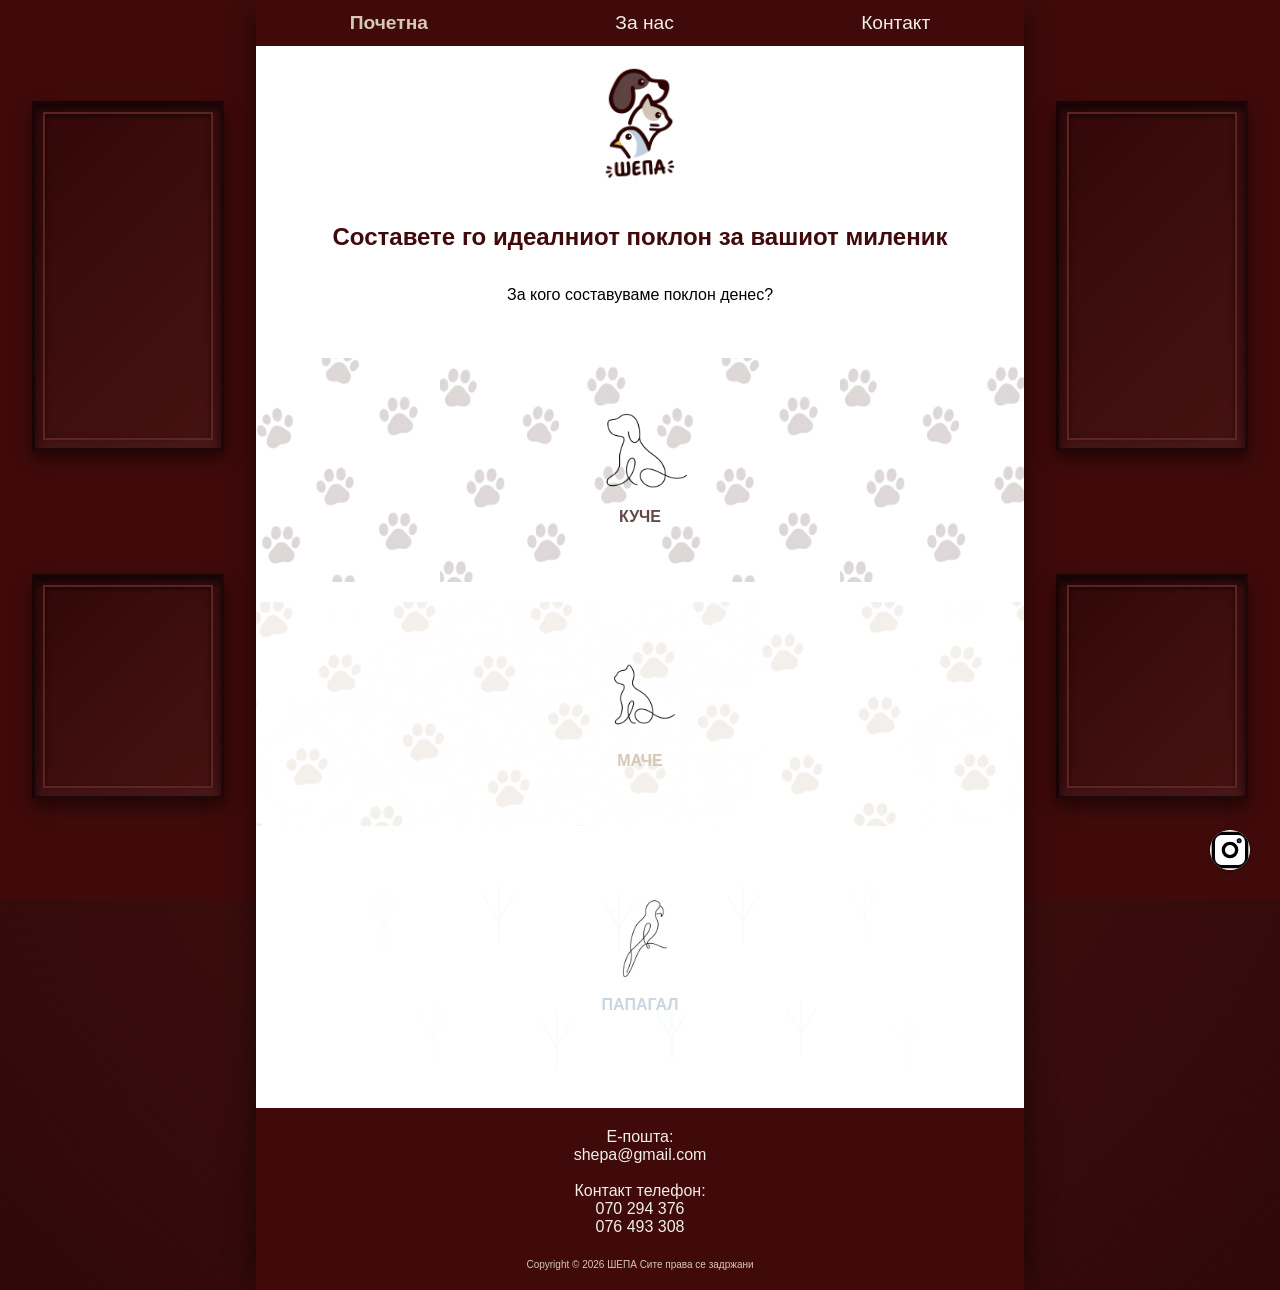
<file: index.html>
<!DOCTYPE html>
<html lang="mk">
<head>
    <meta charset="UTF-8">
    <meta name="viewport" content="width=device-width, initial-scale=1.0">
    <title>Шепа</title>
    <link rel="stylesheet" href="css/style.css">
</head>

<body>
<div class="side-wall-panel left">
    <div class="moulding-frame"></div>
    <div class="moulding-frame" style="height: 25vh;"></div>
</div>

<div class="main-wrapper">
    <nav>
        <ul>
            <li><a href="index.html" class="active">Почетна</a></li>
            <li><a href="html/about.html">За нас</a></li>
            <li><a href="#footer">Контакт</a></li>
        </ul>
    </nav>
    <br>
    <main>
        <div>
            <img src="images/logo.png" height="120px"/>
        </div>
        <h2 id="naslov">Составете го идеалниот поклон за вашиот миленик</h2>
        <p>За кого составуваме поклон денес?</p>
        <br>
        <div class="dog">
            <a href="html/dog.html">
                <img src="images/dog.png" height="100"/>
                <p>КУЧЕ</p>
            </a>
        </div>
        <div class="cat">
            <a href="html/cat.html">
                <img src="images/cat.png" height="100"/>
                <p>МАЧЕ</p>
            </a>
        </div>
        <div class="parrot">
            <a href="html/parrot.html">
                <img src="images/parrot.png" height="100"/>
                <p>ПАПАГАЛ</p>
            </a>
        </div>
        <br>
        <a href="https://www.instagram.com/zafir_bogdanovikj/" target="_blank" class="instagram-floating-button">
            <svg width="40" height="40" viewBox="0 0 24 24" fill="none" stroke="black" stroke-width="2" stroke-linecap="round" stroke-linejoin="round" xmlns="http://www.w3.org/2000/svg">
                <circle cx="12" cy="12" r="4"></circle>
                <circle cx="17.5" cy="6.5" r="0.5" fill="currentColor"></circle>
                <rect x="2" y="2" width="20" height="20" rx="5" ry="5"></rect>
            </svg>
        </a>
    </main>
    <footer id="footer">
        <div>Е-пошта:</div>
        <div>shepa@gmail.com</div>
        <br>
        <div>Контакт телефон:</div>
        <div>070 294 376</div>
        <div>076 493 308</div>
        <br>
        <div id="copyright">Copyright © 2026 ШЕПА Сите права се задржани</div>
    </footer>
</div>

<div class="side-wall-panel right">
    <div class="moulding-frame"></div>
    <div class="moulding-frame" style="height: 25vh;"></div>
</div>
</body>
</file>
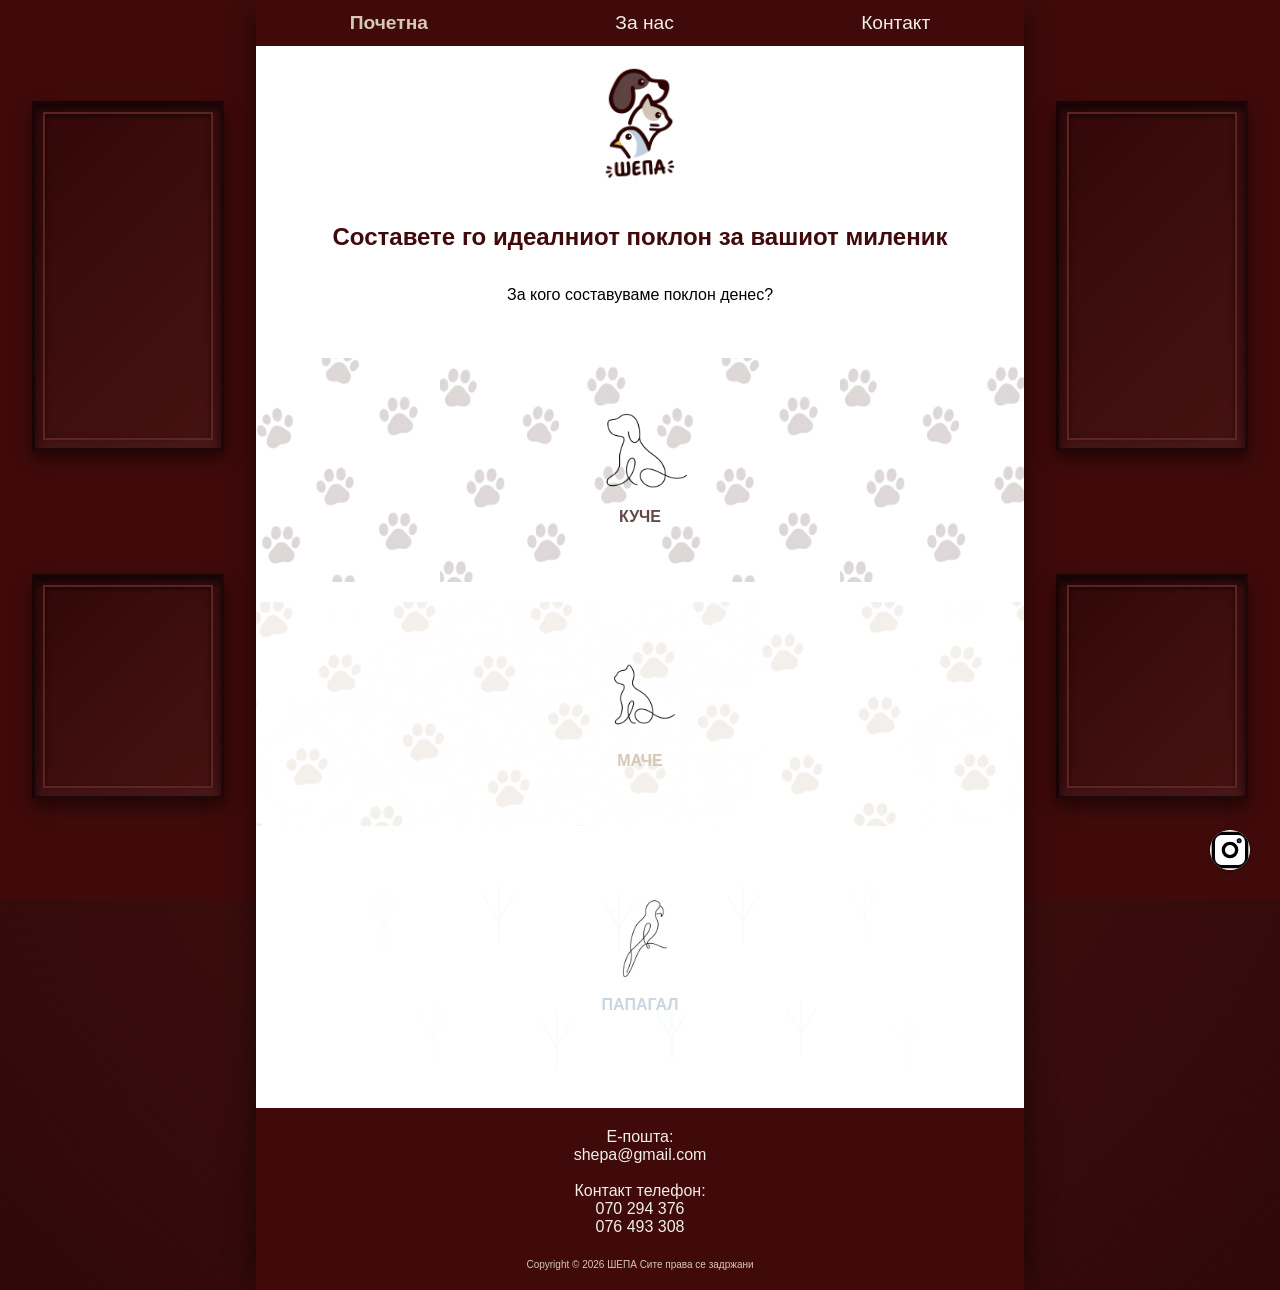
<file: html/index.html>
<!DOCTYPE html>
<html lang="mk">
<head>
    <meta charset="UTF-8">
    <meta name="viewport" content="width=device-width, initial-scale=1.0">
    <title>Шепа</title>
    <link rel="stylesheet" href="../css/style.css">
</head>

<body>
<div class="side-wall-panel left">
    <div class="moulding-frame"></div>
    <div class="moulding-frame" style="height: 25vh;"></div>
</div>

<div class="main-wrapper">
    <nav>
        <ul>
            <li><a href="index.html" class="active">Почетна</a></li>
            <li><a href="about.html">За нас</a></li>
            <li><a href="#footer">Контакт</a></li>
        </ul>
    </nav>
    <br>
    <main>
        <div>
            <img src="../images/logo.png" height="120px"/>
        </div>
        <h2 id="naslov">Составете го идеалниот поклон за вашиот миленик</h2>
        <p>За кого составуваме поклон денес?</p>
        <br>
        <div class="dog">
            <a href="dog.html">
                <img src="../images/dog.png" height="100"/>
                <p>КУЧЕ</p>
            </a>
        </div>
        <div class="cat">
            <a href="cat.html">
                <img src="../images/cat.png" height="100"/>
                <p>МАЧЕ</p>
            </a>
        </div>
        <div class="parrot">
            <a href="parrot.html">
                <img src="../images/parrot.png" height="100"/>
                <p>ПАПАГАЛ</p>
            </a>
        </div>
        <br>
        <a href="https://www.instagram.com/zafir_bogdanovikj/" target="_blank" class="instagram-floating-button">
            <svg width="40" height="40" viewBox="0 0 24 24" fill="none" stroke="black" stroke-width="2" stroke-linecap="round" stroke-linejoin="round" xmlns="http://www.w3.org/2000/svg">
                <circle cx="12" cy="12" r="4"></circle>
                <circle cx="17.5" cy="6.5" r="0.5" fill="currentColor"></circle>
                <rect x="2" y="2" width="20" height="20" rx="5" ry="5"></rect>
            </svg>
        </a>
    </main>
    <footer id="footer">
        <div>Е-пошта:</div>
        <div>shepa@gmail.com</div>
        <br>
        <div>Контакт телефон:</div>
        <div>070 294 376</div>
        <div>076 493 308</div>
        <br>
        <div id="copyright">Copyright © 2026 ШЕПА Сите права се задржани</div>
    </footer>
</div>

<div class="side-wall-panel right">
    <div class="moulding-frame"></div>
    <div class="moulding-frame" style="height: 25vh;"></div>
</div>
</body>
</file>
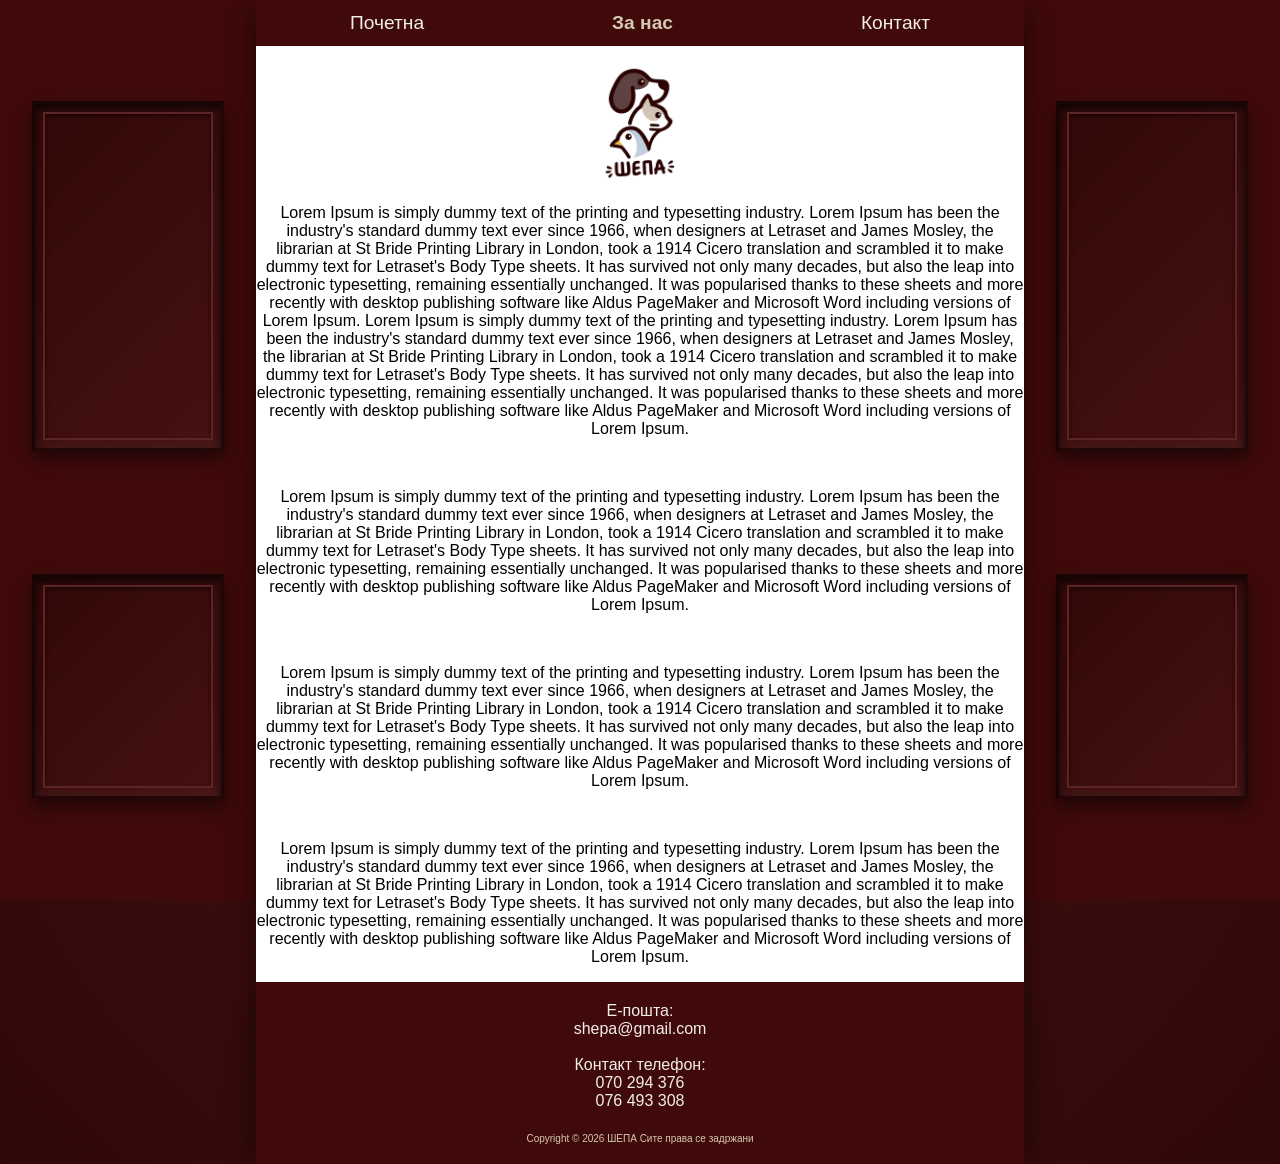
<file: html/about.html>
<!DOCTYPE html>
<html lang="mk">
<head>
    <meta charset="UTF-8">
    <meta name="viewport" content="width=device-width, initial-scale=1.0">
    <title>Шепа</title>
    <link rel="stylesheet" href="../css/style.css">
</head>
<body>
<div class="side-wall-panel left">
    <div class="moulding-frame"></div>
    <div class="moulding-frame" style="height: 25vh;"></div>
</div>

<div class="main-wrapper">
    <nav>
        <ul>
            <li><a href="../index.html">Почетна</a></li>
            <li><a href="about.html" class="active">За нас</a></li>
            <li><a href="#footer">Контакт</a></li>
        </ul>
    </nav>
    <br>
    <main>
        <div>
            <img src="../images/logo.png" height="120px"/>
        </div>
        <p>Lorem Ipsum is simply dummy text of the printing and typesetting industry. Lorem Ipsum has been the industry's standard dummy text ever since 1966, when designers at Letraset and James Mosley, the librarian at St Bride Printing Library in London, took a 1914 Cicero translation and scrambled it to make dummy text for Letraset's Body Type sheets. It has survived not only many decades, but also the leap into electronic typesetting, remaining essentially unchanged. It was popularised thanks to these sheets and more recently with desktop publishing software like Aldus PageMaker and Microsoft Word including versions of Lorem Ipsum.
            Lorem Ipsum is simply dummy text of the printing and typesetting industry. Lorem Ipsum has been the industry's standard dummy text ever since 1966, when designers at Letraset and James Mosley, the librarian at St Bride Printing Library in London, took a 1914 Cicero translation and scrambled it to make dummy text for Letraset's Body Type sheets. It has survived not only many decades, but also the leap into electronic typesetting, remaining essentially unchanged. It was popularised thanks to these sheets and more recently with desktop publishing software like Aldus PageMaker and Microsoft Word including versions of Lorem Ipsum.
        </p>
        <br>
        <p>Lorem Ipsum is simply dummy text of the printing and typesetting industry. Lorem Ipsum has been the industry's standard dummy text ever since 1966, when designers at Letraset and James Mosley, the librarian at St Bride Printing Library in London, took a 1914 Cicero translation and scrambled it to make dummy text for Letraset's Body Type sheets. It has survived not only many decades, but also the leap into electronic typesetting, remaining essentially unchanged. It was popularised thanks to these sheets and more recently with desktop publishing software like Aldus PageMaker and Microsoft Word including versions of Lorem Ipsum.</p>
        <br>
        <p>Lorem Ipsum is simply dummy text of the printing and typesetting industry. Lorem Ipsum has been the industry's standard dummy text ever since 1966, when designers at Letraset and James Mosley, the librarian at St Bride Printing Library in London, took a 1914 Cicero translation and scrambled it to make dummy text for Letraset's Body Type sheets. It has survived not only many decades, but also the leap into electronic typesetting, remaining essentially unchanged. It was popularised thanks to these sheets and more recently with desktop publishing software like Aldus PageMaker and Microsoft Word including versions of Lorem Ipsum.</p>
        <br>
        <p>Lorem Ipsum is simply dummy text of the printing and typesetting industry. Lorem Ipsum has been the industry's standard dummy text ever since 1966, when designers at Letraset and James Mosley, the librarian at St Bride Printing Library in London, took a 1914 Cicero translation and scrambled it to make dummy text for Letraset's Body Type sheets. It has survived not only many decades, but also the leap into electronic typesetting, remaining essentially unchanged. It was popularised thanks to these sheets and more recently with desktop publishing software like Aldus PageMaker and Microsoft Word including versions of Lorem Ipsum.</p>
    </main>
    <footer id="footer">
        <div>Е-пошта:</div>
        <div>shepa@gmail.com</div>
        <br>
        <div>Контакт телефон:</div>
        <div>070 294 376</div>
        <div>076 493 308</div>
        <br>
        <div id="copyright">Copyright © 2026 ШЕПА Сите права се задржани</div>
    </footer>
</div>

<div class="side-wall-panel right">
    <div class="moulding-frame"></div>
    <div class="moulding-frame" style="height: 25vh;"></div>
</div>
</body>
</html>
</file>
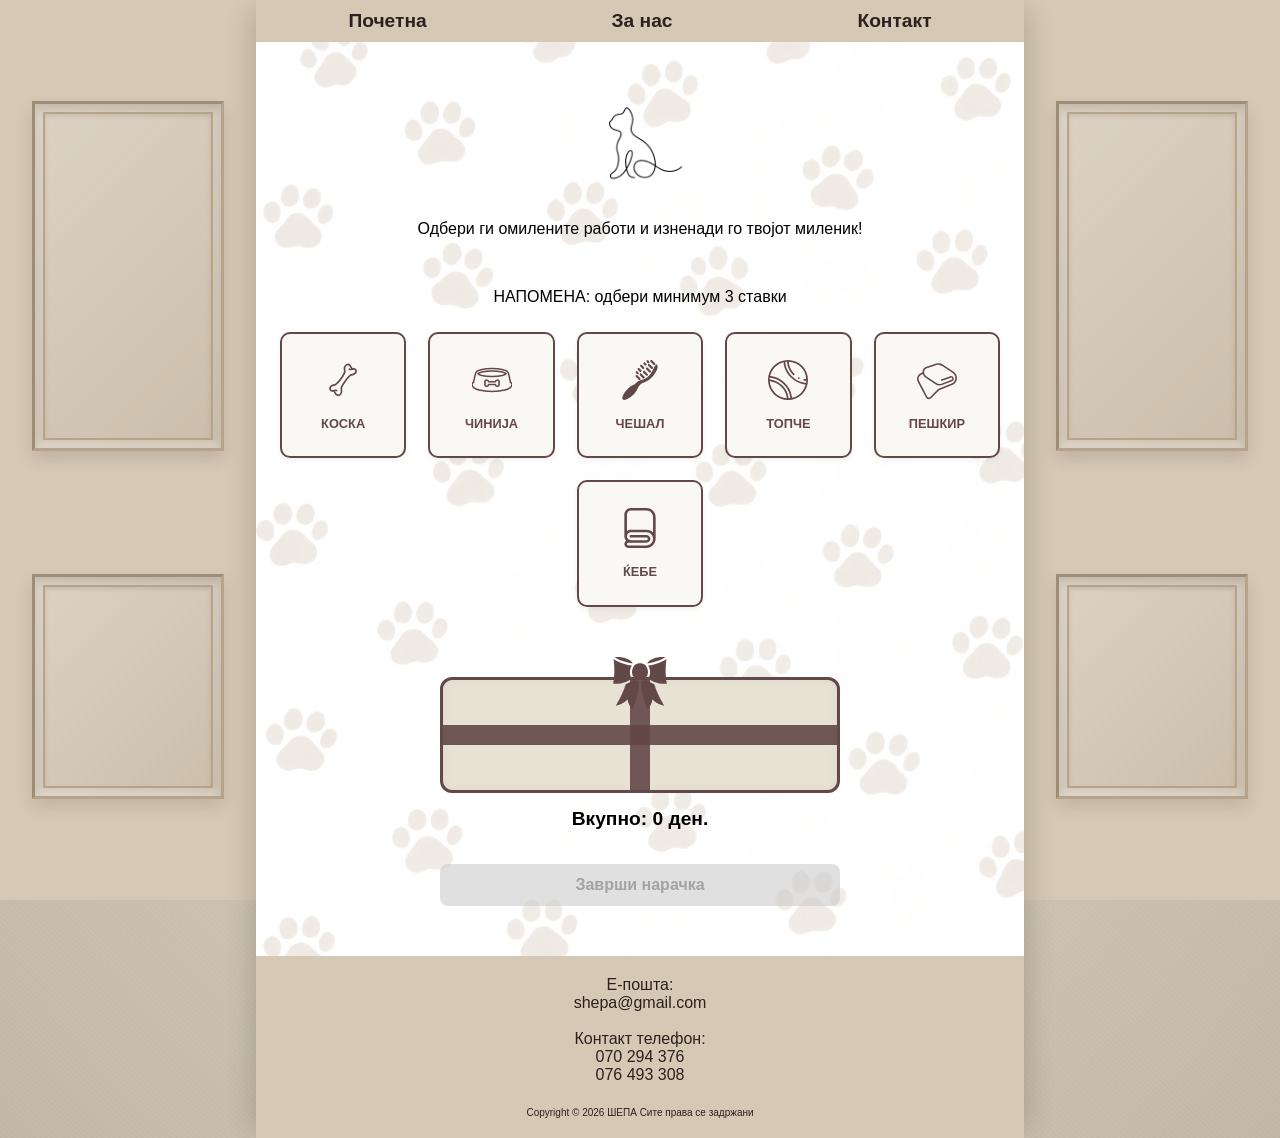
<file: html/cat.html>
<!DOCTYPE html>
<html lang="mk">
<head>
    <meta charset="UTF-8">
    <meta name="viewport" content="width=device-width, initial-scale=1.0">
    <title>Пакет за маче</title>
    <link rel="stylesheet" href="../css/cat.css">
    <script src="../javascript/shop-core.js"></script>
    <script src="../javascript/cat.js"></script>
</head>
<body>
<div class="side-wall-panel left">
    <div class="moulding-frame"></div>
    <div class="moulding-frame" style="height: 25vh;"></div>
</div>

<div class="main-wrapper">
    <nav>
        <ul>
            <li><a href="../index.html">Почетна</a></li>
            <li><a href="about.html">За нас</a></li>
            <li><a href="#footer">Контакт</a></li>
        </ul>
    </nav>
    <br>
    <main>
        <div>
            <img src="../images/cat.png" height="120px"/>
        </div>
        <div>
            <p>Одбери ги омилените работи и изненади го твојот миленик!</p>
            <br>
            <p>НАПОМЕНА: одбери минимум 3 ставки</p>
        </div>

        <div id="items-container" class="button-group"></div>

        <div id="size-section" style="display: none; margin-top: 20px;">
            <p>Избери големина:</p>
            <div id="sizes-container" class="button-group"></div>
        </div>

        <div class="package-wrapper">
            <div class="package-box">
                <div class="package-header">📦 ПАКЕТ</div>
                <div id="package-content" class="package-content">
                    <p class="empty-msg">Пакетот е празен. Додај ги омилените работи!</p>
                </div>
            </div>
            <p id="total-price" style="font-weight: bold; font-size: 1.2rem; margin-top: 15px;">Вкупно: 300 ден.</p>

            <button id="checkout-btn" class="checkout-btn" disabled>Заврши нарачка</button>
        </div>
    </main>
    <footer id="footer">
        <div>Е-пошта:</div>
        <div>shepa@gmail.com</div>
        <br>
        <div>Контакт телефон:</div>
        <div>070 294 376</div>
        <div>076 493 308</div>
        <br>
        <div id="copyright">Copyright © 2026 ШЕПА Сите права се задржани</div>
    </footer>
</div>

<!-- Десната страна - фиксен ѕид со рамки -->
<div class="side-wall-panel right">
    <div class="moulding-frame"></div>
    <div class="moulding-frame" style="height: 25vh;"></div>
</div>
</body>
</html>
</file>
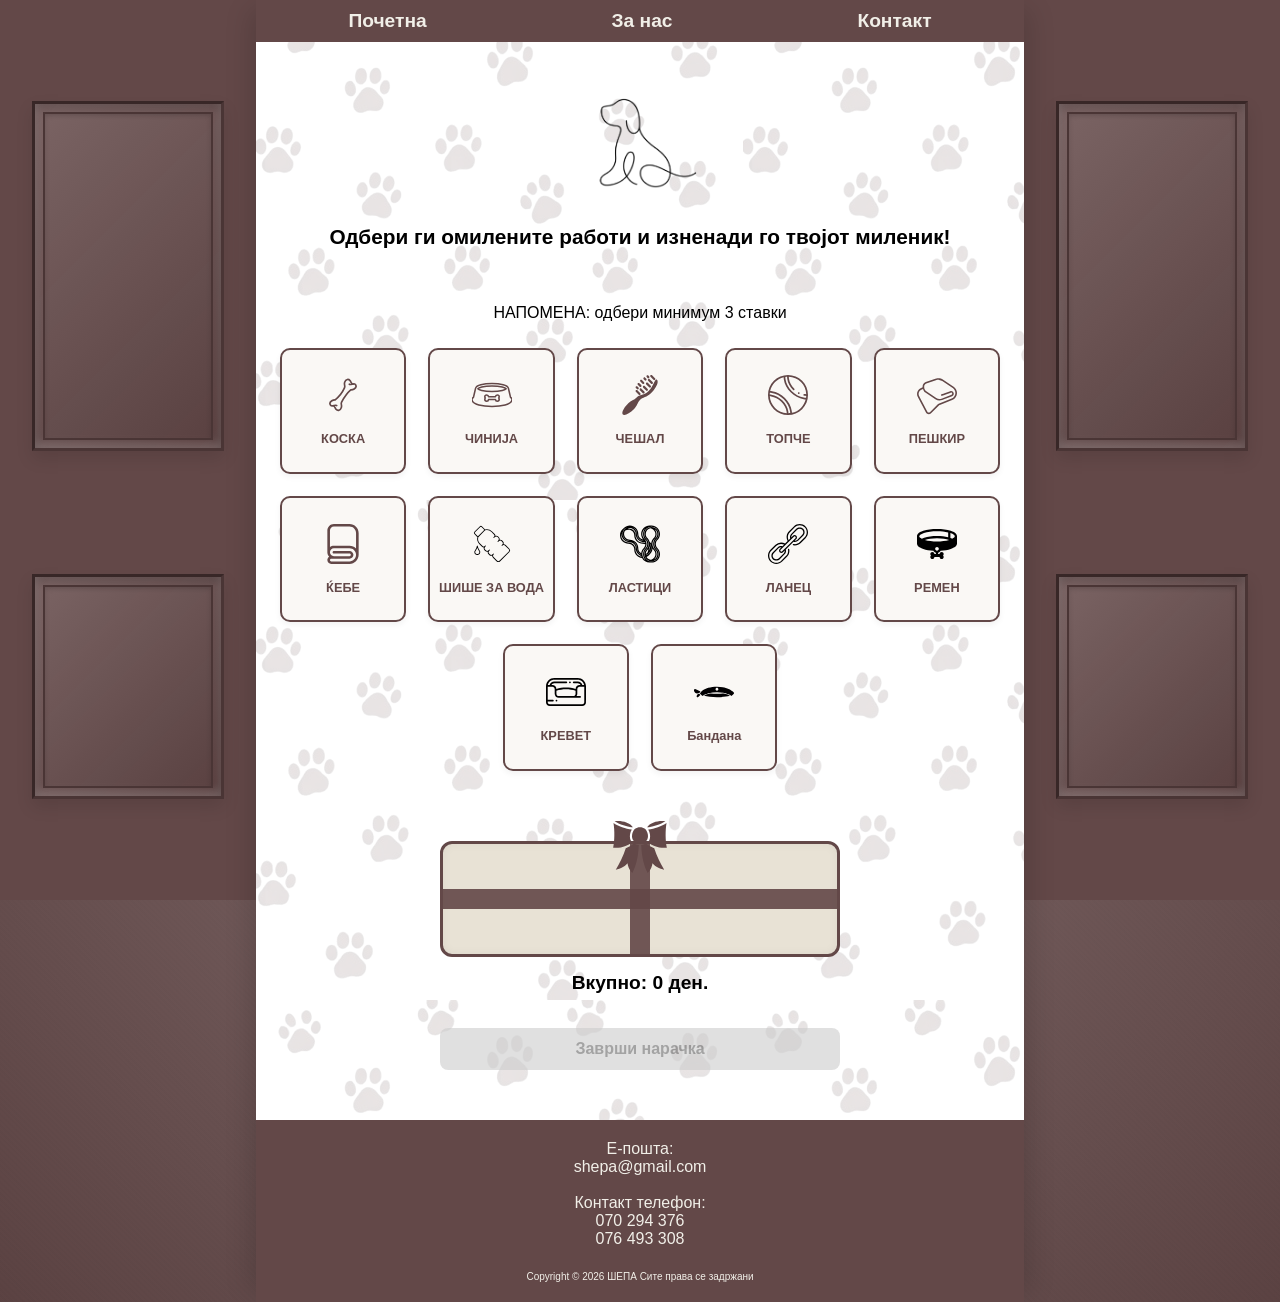
<file: html/dog.html>
<!DOCTYPE html>
<html lang="mk">
<head>
    <meta charset="UTF-8">
    <meta name="viewport" content="width=device-width, initial-scale=1.0">
    <title>Пакет за куче</title>
    <link rel="stylesheet" href="../css/dog.css">
    <script src="../javascript/shop-core.js"></script>
    <script src="../javascript/dog.js"></script>
</head>
<body>
<div class="side-wall-panel left">
    <div class="moulding-frame"></div>
    <div class="moulding-frame" style="height: 25vh;"></div>
</div>

<div class="main-wrapper">
    <nav>
        <ul>
            <li><a href="../index.html">Почетна</a></li>
            <li><a href="about.html">За нас</a></li>
            <li><a href="#footer">Контакт</a></li>
        </ul>
    </nav>
    <br>
    <main>
        <div>
            <img src="../images/dog.png" height="120px"/>
        </div>
        <div>
            <p id="title">Одбери ги омилените работи и изненади го твојот миленик!</p>
            <br>
            <p>НАПОМЕНА: одбери минимум 3 ставки</p>
        </div>

        <div id="items-container" class="button-group"></div>

        <div id="size-section" style="display: none; margin-top: 20px;">
            <p>Избери големина:</p>
            <div id="sizes-container" class="button-group"></div>
        </div>

        <div class="package-wrapper">
            <div class="package-box">
                <div class="package-header">📦 ПАКЕТ</div>
                <div id="package-content" class="package-content">
                    <p class="empty-msg">Пакетот е празен. Додај ги омилените работи!</p>
                </div>
            </div>
            <p id="total-price" style="font-weight: bold; font-size: 1.2rem; margin-top: 15px;">Вкупно: 300 ден.</p>

            <button id="checkout-btn" class="checkout-btn" disabled>Заврши нарачка</button>
        </div>
    </main>
    <footer id="footer">
        <div>Е-пошта:</div>
        <div>shepa@gmail.com</div>
        <br>
        <div>Контакт телефон:</div>
        <div>070 294 376</div>
        <div>076 493 308</div>
        <br>
        <div id="copyright">Copyright © 2026 ШЕПА Сите права се задржани</div>
    </footer>
</div>

<div class="side-wall-panel right">
    <div class="moulding-frame"></div>
    <div class="moulding-frame" style="height: 25vh;"></div>
</div>
</body>
</html>
</file>
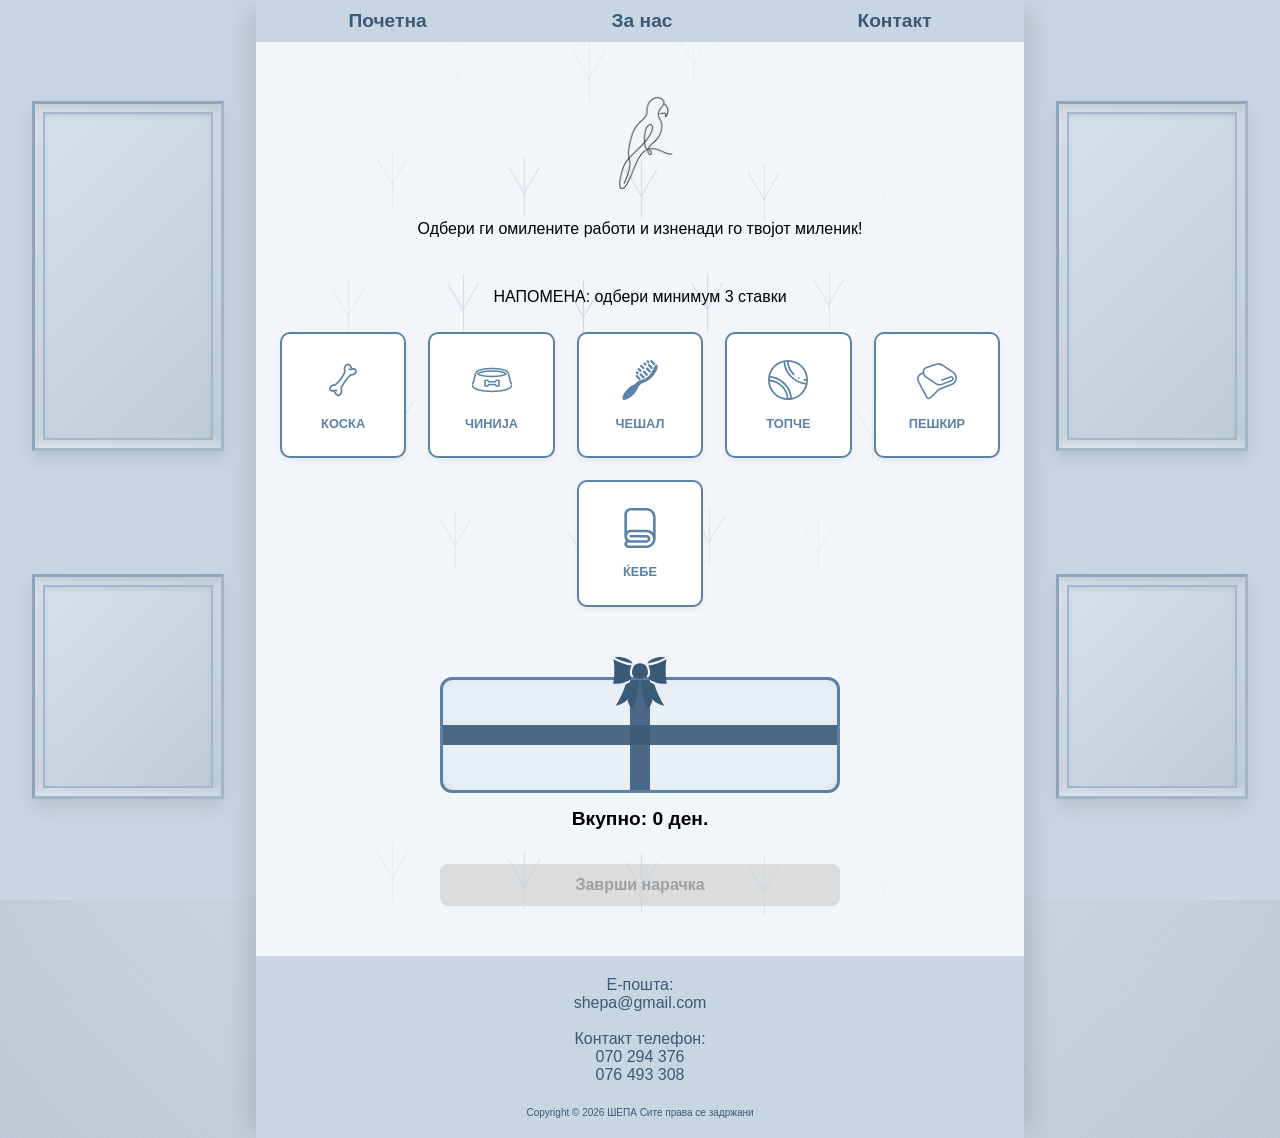
<file: html/parrot.html>
<!DOCTYPE html>
<html lang="mk">
<head>
    <meta charset="UTF-8">
    <meta name="viewport" content="width=device-width, initial-scale=1.0">
    <title>Пакет за папагал</title>
    <link rel="stylesheet" href="../css/parrot.css">
    <script src="../javascript/shop-core.js"></script>
    <script src="../javascript/parrot.js"></script>
</head>
<body>
<div class="side-wall-panel left">
    <div class="moulding-frame"></div>
    <div class="moulding-frame" style="height: 25vh;"></div>
</div>

<div class="main-wrapper">
    <nav>
        <ul>
            <li><a href="../index.html">Почетна</a></li>
            <li><a href="about.html">За нас</a></li>
            <li><a href="#footer">Контакт</a></li>
        </ul>
    </nav>
    <br>
    <main>
        <div>
            <img src="../images/parrot.png" height="120px"/>
        </div>
        <div>
            <p>Одбери ги омилените работи и изненади го твојот миленик!</p>
            <br>
            <p>НАПОМЕНА: одбери минимум 3 ставки</p>
        </div>

        <div id="items-container" class="button-group"></div>

        <div id="size-section" style="display: none; margin-top: 20px;">
            <p>Избери големина:</p>
            <div id="sizes-container" class="button-group"></div>
        </div>

        <div class="package-wrapper">
            <div class="package-box">
                <div class="package-header">📦 ПАКЕТ</div>
                <div id="package-content" class="package-content">
                    <p class="empty-msg">Пакетот е празен. Додај ги омилените работи!</p>
                </div>
            </div>
            <p id="total-price" style="font-weight: bold; font-size: 1.2rem; margin-top: 15px;">Вкупно: 300 ден.</p>

            <button id="checkout-btn" class="checkout-btn" disabled>Заврши нарачка</button>
        </div>
    </main>
    <footer id="footer">
        <div>Е-пошта:</div>
        <div>shepa@gmail.com</div>
        <br>
        <div>Контакт телефон:</div>
        <div>070 294 376</div>
        <div>076 493 308</div>
        <br>
        <div id="copyright">Copyright © 2026 ШЕПА Сите права се задржани</div>
    </footer>
</div>

<div class="side-wall-panel right">
    <div class="moulding-frame"></div>
    <div class="moulding-frame" style="height: 25vh;"></div>
</div>
</body>
</html>
</file>
<file: css/style.css>
html {
    scroll-behavior: smooth;
}

:root {
    --maroon: #400A0A;
}

body {
    margin: 0;
    font-family: Arial, sans-serif;
    background-color: var(--maroon);
    background-image: radial-gradient(circle at center, rgba(255, 255, 255, 0.04) 0%, rgba(0, 0, 0, 0.25) 100%),
    repeating-linear-gradient(45deg, rgba(0, 0, 0, 0.02) 0, rgba(0, 0, 0, 0.02) 2px, transparent 2px, transparent 4px);
    overflow-x: hidden;
}

nav {
    background-color: var(--maroon);
}

nav ul {
    list-style: none;
    display: flex;
    margin: 0;
    padding: 0;
    justify-content: space-around;
}

nav ul li {
    padding: 12px;
}

nav ul li a {
    color: #F1EFE8;
    text-decoration: none;
    font-size: 1.2rem;
}

nav ul li a.active {
    color: #D5C8B4;
    font-weight: bold;
}

.main-wrapper {
    min-height: 100vh;
    background-color: #fff;
    position: relative;
    z-index: 2;
    display: flex;
    flex-direction: column;
    text-align: center;
    box-sizing: border-box;
}

main {
    flex: 1;
}

h2 {
    padding: 15px;
    color: var(--maroon);
}

.dog, .cat, .parrot {
    padding: 40px 20px;
    position: relative;
    min-height: 130px;
    display: flex;
    flex-direction: column;
    align-items: center;
    justify-content: center;
    margin: 20px 0;
    z-index: 1;
}

.dog p, .cat p, .parrot p {
    font-weight: bold;
    font-size: 16px;
    margin-top: 10px;
}

.dog p { color: #634848; }
.cat p { color: #D5C8B4; }
.parrot p { color: #C8D6E3; }

.dog a, .cat a, .parrot a {
    position: relative;
    z-index: 2;
    text-decoration: none;
    display: flex;
    flex-direction: column;
    align-items: center;
}

.dog::before,
.cat::before,
.parrot::before {
    content: "";
    position: absolute;
    inset: 0;
    background-repeat: repeat;
    background-position: center;
    opacity: 0.22;
    z-index: 0;
    pointer-events: none;
}

.dog::before {
    background-image: url('../images/dogPaw.png');
    background-size: 400px;
}
.cat::before {
    background-image: url('../images/catPaw.png');
    background-size: 850px;
}
.parrot::before {
    background-image: url('../images/parrot_paw.png');
}

.instagram-floating-button {
    position: fixed;
    bottom: 30px;
    right: 30px;
    z-index: 9999;
}

.instagram-floating-button svg {
    display: block;
    background: #fff;
    border-radius: 50%;
    box-shadow: 0 2px 5px rgba(0, 0, 0, 0.2);
}

footer {
    background-color: var(--maroon);
    color: #F1EFE8;
    padding: 20px;
}

#copyright {
    font-size: 10px;
    color: #D5C8B4;
    margin-top: 5px;
}

.side-wall-panel {
    display: none;
}

@media (min-width: 800px) {
    .side-wall-panel {
        display: flex;
        position: fixed;
        top: 0;
        width: 20%;
        height: 100vh;
        background-color: var(--maroon);
        flex-direction: column;
        justify-content: space-around;
        align-items: center;
        padding: 40px 15px;
        box-sizing: border-box;
        z-index: 1;
    }

    .side-wall-panel.left {
        left: 0;
    }

    .side-wall-panel.right {
        right: 0;
    }

    .main-wrapper {
        width: 60%;
        margin-left: 20%;
        box-shadow: 15px 0 25px -10px rgba(0, 0, 0, 0.4), -15px 0 25px -10px rgba(0, 0, 0, 0.4);
    }

    .moulding-frame {
        width: 85%;
        height: 350px;
        background: linear-gradient(135deg, rgba(0, 0, 0, 0.2) 0%, rgba(255, 255, 255, 0.03) 100%), var(--maroon);
        border: 3px solid #230608;
        border-top-color: #1a0405;
        border-left-color: #1a0405;
        box-shadow: inset 0 4px 10px rgba(0, 0, 0, 0.8),
        inset 0 -4px 10px rgba(255, 255, 255, 0.05),
        0 8px 16px rgba(0, 0, 0, 0.5);
        position: relative;
        box-sizing: border-box;
    }

    .moulding-frame::after {
        content: '';
        position: absolute;
        inset: 8px;
        border: 2px solid #5d2427;
        box-shadow: inset 0 2px 5px rgba(0, 0, 0, 0.5);
        pointer-events: none;
    }
}
</file>
<file: css/cat.css>
html {
    scroll-behavior: smooth;
}

:root {
    --sand: #D5C8B4;
    --brown: #634848;
    --brown-dark: #4A3535;
    --cream: #F1EFE8;
    --text: #2B2020;
}

body {
    margin: 0;
    font-family: Arial, sans-serif;
    background-color: var(--sand);
    background-image: radial-gradient(circle at center, rgba(255, 255, 255, 0.2) 0%, rgba(0, 0, 0, 0.08) 100%),
    repeating-linear-gradient(45deg, rgba(0, 0, 0, 0.015) 0, rgba(0, 0, 0, 0.015) 2px, transparent 2px, transparent 4px);
    display: flex;
    flex-direction: column;
    min-height: 100vh;
    overflow-x: hidden;
}

nav {
    background-color: var(--sand);
    width: 100%;
    position: relative;
    z-index: 2;
}

nav ul {
    list-style: none;
    display: flex;
    margin: 0;
    padding: 0;
    justify-content: space-around;
}

nav ul li {
    padding: 10px;
}

nav ul li a {
    color: var(--text);
    font-weight: 600;
    text-decoration: none;
    font-size: 1.2rem;
}

.main-wrapper {
    width: 100%;
    min-height: 100vh;
    background-color: #fff;
    position: relative;
    z-index: 2;
    display: flex;
    flex-direction: column;
    text-align: center;
    box-sizing: border-box;
}

.main-wrapper::before {
    content: "";
    position: absolute;
    inset: 0;
    background-image: url('../images/catPaw.png');
    background-repeat: repeat;
    opacity: 0.3;
    z-index: -1;
}

main {
    flex: 1;
    padding: 20px 0;
}

/* Копчиња */
.button-group {
    padding: 5px;
    display: flex;
    justify-content: center;
    gap: 12px;
    flex-wrap: wrap;
    margin: 15px 0;
}

.item-btn {
    display: inline-flex;
    align-items: center;
    justify-content: center;
    gap: 8px;
    padding: 10px 15px;
    border: 2px solid var(--brown);
    background-color: #fff;
    color: var(--brown);
    border-radius: 8px;
    cursor: pointer;
    font-weight: bold;
    transition: all 0.2s ease;
}

.item-btn svg {
    display: block;
}

.item-btn:hover {
    transform: translateY(-3px);
}

.item-btn.active {
    background-color: var(--brown);
    color: var(--cream);
}

.size-btn {
    padding: 8px 16px;
    border: 1px solid var(--brown);
    background-color: #fff;
    color: var(--brown);
    border-radius: 6px;
    cursor: pointer;
    font-weight: 500;
    transition: all 0.2s ease;
}

.size-btn.active,
.size-btn:hover {
    background-color: var(--brown);
    color: var(--cream);
}

.checkout-btn,
.glass-submit-btn {
    background-color: var(--brown);
    color: var(--cream);
    border: none;
    font-weight: bold;
    cursor: pointer;
    transition: background-color 0.3s ease, opacity 0.3s ease;
}

.checkout-btn {
    margin-top: 15px;
    padding: 12px 24px;
    font-size: 1rem;
    border-radius: 8px;
    width: 100%;
}

.checkout-btn:hover:not(:disabled) {
    background-color: var(--brown-dark);
}

.checkout-btn:disabled {
    background-color: #ccc;
    color: #666;
    cursor: not-allowed;
    opacity: 0.6;
}

/* Персонализација */
.custom-name-glass-card {
    background: rgba(255, 255, 255, 0.55);
    backdrop-filter: blur(16px) saturate(180%);
    -webkit-backdrop-filter: blur(16px) saturate(180%);
    border: 1px solid rgba(99, 72, 72, 0.2);
    border-radius: 16px;
    padding: 16px;
    margin: 15px auto;
    box-shadow: 0 8px 24px rgba(0, 0, 0, 0.05);
    max-width: 90%;
    width: 450px;
    box-sizing: border-box;
    text-align: left;
}

.custom-name-header h4 {
    margin: 0 0 4px;
    font-size: 1.05rem;
    font-weight: 600;
    color: var(--text);
    text-align: center;
}

.custom-name-header p {
    margin: 0 0 14px;
    font-size: 0.85rem;
    color: var(--brown);
    text-align: center;
}

.custom-options-grid {
    display: grid;
    grid-template-columns: 1fr 1fr;
    gap: 10px;
    margin-bottom: 14px;
}

.glass-option-card {
    display: flex;
    align-items: center;
    gap: 10px;
    padding: 10px 12px;
    background: rgba(255, 255, 255, 0.7);
    border: 1px solid rgba(99, 72, 72, 0.2);
    border-radius: 12px;
    cursor: pointer;
    transition: all 0.25s ease;
    user-select: none;
}

.glass-option-card:hover {
    background: rgba(255, 255, 255, 0.9);
}

.glass-option-card.active {
    background: var(--brown);
    border-color: var(--brown);
    box-shadow: 0 4px 12px rgba(99, 72, 72, 0.25);
}

.option-title {
    font-size: 0.85rem;
    font-weight: 600;
    color: var(--text);
}

.glass-option-card.active .option-title {
    color: var(--cream);
}

.glass-input-wrapper {
    margin-bottom: 14px;
    animation: fadeIn 0.3s ease-in-out;
}

.glass-input-wrapper input {
    width: 100%;
    box-sizing: border-box;
    padding: 10px 14px;
    background: #fff;
    border: 1px solid var(--brown);
    border-radius: 10px;
    font-size: 0.9rem;
    color: var(--text);
    outline: none;
    text-align: center;
    transition: all 0.2s ease;
}

.glass-input-wrapper input:focus {
    border-color: var(--text);
    box-shadow: 0 0 0 3px rgba(99, 72, 72, 0.15);
}

.glass-submit-btn {
    width: 100%;
    padding: 12px;
    border-radius: 10px;
    font-size: 0.9rem;
    font-weight: 600;
    box-shadow: 0 4px 10px rgba(99, 72, 72, 0.2);
    margin-top: 10px;
}

/* Пакет */
.package-wrapper {
    position: relative;
    margin: 60px auto 30px;
    max-width: 90%;
    width: 400px;
}

.package-wrapper::before {
    content: "";
    position: absolute;
    top: -24px;
    left: 50%;
    width: 60px;
    height: 60px;
    transform: translateX(-50%);
    background: url("data:image/svg+xml,%3Csvg width='800px' height='800px' viewBox='0 0 512 512' xmlns='http://www.w3.org/2000/svg'%3E%3Cpath fill='%23634848' d='M447.586 34.278c8.2.042 16.652.51 25.25 1.305-18.81 11.825-47.438 25.416-75.809 35.345-19.621 6.868-39.233 12.234-55.464 14.86-10 1.617-18.485 1.793-24.758 1.267 9.46-16.636 28.867-31.502 56.191-41.146 20.184-7.124 44.389-11.352 71.092-11.623 1.16-.012 2.327-.014 3.498-.008zm-383.172 0c1.171-.006 2.337-.004 3.498.008 26.703.271 50.908 4.5 71.092 11.623 27.324 9.644 46.73 24.51 56.191 41.146-6.273.526-14.758.35-24.757-1.267-16.232-2.626-35.844-7.992-55.465-14.86-28.37-9.93-56.998-23.52-75.809-35.345 8.598-.794 17.05-1.263 25.25-1.305zm417.828 17.5c-10.731 63.387-9.774 151.122 2.854 210.18-35.275 4.762-73.838-2.481-105.834-14.924-17.386-6.761-32.812-14.983-44.6-23.235-4.285-3-8.02-6.019-11.203-8.923a63.245 63.245 0 0 0 3.34-3.557c14.844-17.115 17.859-41.615 14.031-64.781-2.39-14.463-7.447-28.663-14.908-40.76 24.99.44 54.528-7.35 83.19-17.91 27.592-10.166 53.726-23.013 73.13-36.09zm-452.484 0c19.404 13.077 45.538 25.924 73.13 36.09 28.662 10.56 58.2 18.35 83.19 17.91-7.461 12.097-12.519 26.297-14.908 40.76-3.827 23.166-.813 47.666 14.031 64.781a63.245 63.245 0 0 0 3.34 3.557c-3.183 2.904-6.918 5.924-11.203 8.923-11.788 8.252-27.214 16.474-44.6 23.235-31.996 12.443-70.559 19.686-105.834 14.924C39.532 202.9 40.49 115.165 29.758 51.778zM256 86.698c16.205 0 32.227 4.958 42.104 13.523 12.056 10.457 21.739 29.716 24.966 49.25 3.228 19.535-.004 38.68-9.869 50.055-11.469 13.224-34.123 21.07-57.201 21.07-23.078 0-45.732-7.846-57.201-21.07-9.865-11.375-13.097-30.52-9.87-50.055 3.228-19.534 12.91-38.793 24.967-49.25 9.877-8.565 25.9-13.523 42.104-13.523zm52.7 139.254c4.475 4.282 9.729 8.457 15.638 12.594 13.212 9.248 29.786 18.026 48.4 25.265 1.586.617 3.192 1.219 4.807 1.813 20.777 65.205 52.5 128.055 85.127 183.976-8.456-1.898-18.948-4.765-29.596-8.636-21.259-7.731-44.304-19.496-58.713-33.905l-11.398-11.398-3.72 15.683c-7.566 31.88-22.094 48.17-37.737 66.381-35.313-65.017-51.22-150.543-55.283-239.533 15.155-1.202 29.988-5.135 42.474-12.24zm-105.4 0c12.487 7.105 27.32 11.038 42.475 12.24-4.062 88.99-19.97 174.516-55.283 239.533-15.643-18.21-30.17-34.502-37.736-66.38l-3.72-15.684-11.4 11.398c-14.408 14.41-37.453 26.174-58.712 33.905-10.648 3.871-21.14 6.738-29.596 8.636 32.626-55.92 64.35-118.771 85.127-183.976 1.615-.594 3.22-1.196 4.807-1.813 18.614-7.239 35.188-16.017 48.4-25.265 5.91-4.137 11.163-8.312 15.639-12.594z'/></svg>") center / contain no-repeat;
    pointer-events: none;
    z-index: 2;
}

.package-wrapper.open::before {
    opacity: 0;
    transform: translate(-50%, -30px) rotate(-10deg) scale(0.8);
}

.package-wrapper.ready::before {
    transition: opacity 0.5s ease, transform 0.5s ease;
}

.package-box::before,
.package-box::after {
    content: "";
    position: absolute;
    background: rgba(99, 72, 72, 0.9);
    pointer-events: none;
    z-index: 1;
}

.package-box::before {
    top: 0;
    bottom: 0;
    left: 50%;
    width: 20px;
    transform: translateX(-50%);
}

.package-box::after {
    left: 0;
    right: 0;
    top: 50%;
    height: 20px;
    transform: translateY(-50%);
}

.package-wrapper.open .package-box::before,
.package-wrapper.open .package-box::after {
    opacity: 0;
}

.package-wrapper.ready .package-box::before,
.package-wrapper.ready .package-box::after {
    transition: opacity 0.5s ease;
}

.package-box {
    border: 3px solid var(--brown);
    border-radius: 12px;
    background-color: #E8E2D5;
    overflow: hidden;
    position: relative;
    box-shadow: inset 0 0 10px rgba(0, 0, 0, 0.05);
}

.package-header {
    background-color: var(--brown);
    color: var(--cream);
    padding: 0 10px;
    max-height: 0;
    opacity: 0;
    overflow: hidden;
    font-weight: bold;
    letter-spacing: 1px;
}

.package-wrapper.open .package-header {
    padding: 10px;
    max-height: 80px;
    opacity: 1;
}

.package-wrapper.ready .package-header {
    transition: max-height 0.5s ease, padding 0.5s ease, opacity 0.5s ease;
}

.package-content {
    padding: 15px;
    min-height: 80px;
    display: flex;
    flex-direction: column;
    gap: 10px;
}

.package-item-card.just-added {
    animation: dropIn 0.5s ease both;
}

@keyframes dropIn {
    from { opacity: 0; transform: translateY(-40px) scale(0.8); }
    to { opacity: 1; transform: none; }
}

.empty-msg {
    color: #777;
    font-style: italic;
    font-size: 0.9rem;
    margin: auto;
}

.package-item-card {
    display: flex;
    align-items: center;
    justify-content: space-between;
    background-color: var(--cream);
    border: 1px solid var(--brown);
    border-radius: 6px;
    padding: 8px 12px;
}

.card-info {
    display: flex;
    align-items: center;
    gap: 10px;
}

.remove-btn {
    background: none;
    border: none;
    color: #8B0000;
    font-weight: bold;
    font-size: 1.1rem;
    cursor: pointer;
    padding: 0 4px;
}

.remove-btn:hover {
    color: red;
}

footer {
    background-color: var(--sand);
    color: var(--text);
    padding: 20px;
    margin-top: auto;
    width: 100%;
    box-sizing: border-box;
}

#copyright {
    font-size: 10px;
    margin-top: 5px;
}

.side-wall-panel {
    display: none;
}

@keyframes fadeIn {
    from { opacity: 0; transform: translateY(-4px); }
    to { opacity: 1; transform: translateY(0); }
}

/* Таблет и десктоп: квадратни копчиња */
@media (min-width: 450px) {
    .item-btn {
        flex-direction: column;
        aspect-ratio: 1 / 1;
        background-color: #faf8f5;
        border-radius: 10px;
        padding: 8px;
        box-shadow: 0 3px 6px rgba(0, 0, 0, 0.05);
    }

    .item-btn.active {
        background-color: var(--brown);
    }

    .item-btn svg {
        object-fit: contain;
        margin-bottom: 8px;
    }
}

@media (min-width: 450px) and (max-width: 1024px) {
    .item-btn {
        width: calc(20% - 12px);
        margin: 6px;
    }

    .item-btn svg {
        width: 30px;
        height: 30px;
    }
}

/* Десктоп: странични ѕидови */
@media (min-width: 1025px) {
    body {
        display: block;
    }

    .side-wall-panel {
        display: flex;
        position: fixed;
        top: 0;
        width: 20%;
        height: 100vh;
        background-color: var(--sand);
        flex-direction: column;
        justify-content: space-around;
        align-items: center;
        padding: 40px 15px;
        box-sizing: border-box;
        z-index: 1;
    }

    .side-wall-panel.left {
        left: 0;
    }

    .side-wall-panel.right {
        right: 0;
    }

    .main-wrapper {
        width: 60%;
        margin-left: 20%;
        box-shadow: 15px 0 25px -10px rgba(0, 0, 0, 0.15), -15px 0 25px -10px rgba(0, 0, 0, 0.15);
    }

    .moulding-frame {
        width: 85%;
        height: 350px;
        background: linear-gradient(135deg, rgba(255, 255, 255, 0.2) 0%, rgba(0, 0, 0, 0.05) 100%), var(--sand);
        border: 3px solid #b5a48b;
        border-top-color: #9e8d75;
        border-left-color: #9e8d75;
        box-shadow: inset 0 4px 10px rgba(0, 0, 0, 0.15),
        inset 0 -4px 10px rgba(255, 255, 255, 0.4),
        0 8px 16px rgba(0, 0, 0, 0.1);
        position: relative;
        box-sizing: border-box;
    }

    .moulding-frame::after {
        content: '';
        position: absolute;
        inset: 8px;
        border: 2px solid #b5a48b;
        box-shadow: inset 0 2px 5px rgba(0, 0, 0, 0.1);
        pointer-events: none;
    }

    .button-group {
        gap: 8px;
    }

    .item-btn {
        width: calc(18% - 10px);
        margin: 5px;
    }

    .item-btn:hover {
        transform: translateY(-2px);
    }

    .item-btn svg {
        width: 40px;
        height: 40px;
    }

    .item-btn span {
        font-size: 0.8rem;
        font-weight: 600;
    }
}
</file>
<file: css/dog.css>
html {
    scroll-behavior: smooth;
}

:root {
    --brown: #634848;
    --brown-dark: #4A3535;
    --cream: #F1EFE8;
    --text: #2B2020;
}

body {
    margin: 0;
    font-family: Arial, sans-serif;
    background-color: var(--brown);
    background-image: radial-gradient(circle at center, rgba(255, 255, 255, 0.2) 0%, rgba(0, 0, 0, 0.08) 100%),
    repeating-linear-gradient(45deg, rgba(0, 0, 0, 0.015) 0, rgba(0, 0, 0, 0.015) 2px, transparent 2px, transparent 4px);
    display: flex;
    flex-direction: column;
    min-height: 100vh;
    overflow-x: hidden;
}

nav {
    background-color: var(--brown);
    width: 100%;
    position: relative;
    z-index: 2;
}

nav ul {
    list-style: none;
    display: flex;
    margin: 0;
    padding: 0;
    justify-content: space-around;
}

nav ul li {
    padding: 10px;
}

nav ul li a {
    color: var(--cream);
    font-weight: 600;
    text-decoration: none;
    font-size: 1.2rem;
}

.main-wrapper {
    width: 100%;
    min-height: 100vh;
    background-color: #fff;
    position: relative;
    z-index: 2;
    display: flex;
    flex-direction: column;
    text-align: center;
    box-sizing: border-box;
}

.main-wrapper::before {
    content: "";
    position: absolute;
    inset: 0;
    background-image: url('../images/dogPaw.png');
    background-repeat: repeat;
    opacity: 0.15;
    z-index: -1;
}

main {
    flex: 1;
    padding: 20px 0;
    #title{
        font-weight: bold;
        font-size: 1.3rem;
    }
}

/* Копчиња */
.button-group {
    padding: 5px;
    display: flex;
    justify-content: center;
    gap: 12px;
    flex-wrap: wrap;
    margin: 15px 0;
}

.item-btn {
    display: inline-flex;
    align-items: center;
    justify-content: center;
    gap: 8px;
    padding: 10px 15px;
    border: 2px solid var(--brown);
    background-color: #fff;
    color: var(--brown);
    border-radius: 8px;
    cursor: pointer;
    font-weight: bold;
    transition: all 0.2s ease;
}

.item-btn svg {
    display: block;
}

.item-btn:hover {
    transform: translateY(-3px);
}

.item-btn.active {
    background-color: var(--brown);
    color: var(--cream);
}

.size-btn {
    padding: 8px 16px;
    border: 1px solid var(--brown);
    background-color: #fff;
    color: var(--brown);
    border-radius: 6px;
    cursor: pointer;
    font-weight: 500;
    transition: all 0.2s ease;
}

.size-btn.active,
.size-btn:hover {
    background-color: var(--brown);
    color: var(--cream);
}

.checkout-btn,
.glass-submit-btn {
    background-color: var(--brown);
    color: var(--cream);
    border: none;
    font-weight: bold;
    cursor: pointer;
    transition: background-color 0.3s ease, opacity 0.3s ease;
}

.checkout-btn {
    margin-top: 15px;
    padding: 12px 24px;
    font-size: 1rem;
    border-radius: 8px;
    width: 100%;
}

.checkout-btn:hover:not(:disabled) {
    background-color: var(--brown-dark);
}

.checkout-btn:disabled {
    background-color: #ccc;
    color: #666;
    cursor: not-allowed;
    opacity: 0.6;
}

/* Персонализација */
.custom-name-glass-card {
    background: rgba(255, 255, 255, 0.55);
    backdrop-filter: blur(16px) saturate(180%);
    -webkit-backdrop-filter: blur(16px) saturate(180%);
    border: 1px solid rgba(99, 72, 72, 0.2);
    border-radius: 16px;
    padding: 16px;
    margin: 15px auto;
    box-shadow: 0 8px 24px rgba(0, 0, 0, 0.05);
    max-width: 90%;
    width: 450px;
    box-sizing: border-box;
    text-align: left;
}

.custom-name-header h4 {
    margin: 0 0 4px;
    font-size: 1.05rem;
    font-weight: 600;
    color: var(--text);
    text-align: center;
}

.custom-name-header p {
    margin: 0 0 14px;
    font-size: 0.85rem;
    color: var(--brown);
    text-align: center;
}

.custom-options-grid {
    display: grid;
    grid-template-columns: 1fr 1fr;
    gap: 10px;
    margin-bottom: 14px;
}

.glass-option-card {
    display: flex;
    align-items: center;
    gap: 10px;
    padding: 10px 12px;
    background: rgba(255, 255, 255, 0.7);
    border: 1px solid rgba(99, 72, 72, 0.2);
    border-radius: 12px;
    cursor: pointer;
    transition: all 0.25s ease;
    user-select: none;
}

.glass-option-card:hover {
    background: rgba(255, 255, 255, 0.9);
}

.glass-option-card.active {
    background: var(--brown);
    border-color: var(--brown);
    box-shadow: 0 4px 12px rgba(99, 72, 72, 0.25);
}

.option-title {
    font-size: 0.85rem;
    font-weight: 600;
    color: var(--text);
}

.glass-option-card.active .option-title {
    color: var(--cream);
}

.glass-input-wrapper {
    margin-bottom: 14px;
    animation: fadeIn 0.3s ease-in-out;
}

.glass-input-wrapper input {
    width: 100%;
    box-sizing: border-box;
    padding: 10px 14px;
    background: #fff;
    border: 1px solid var(--brown);
    border-radius: 10px;
    font-size: 0.9rem;
    color: var(--text);
    outline: none;
    text-align: center;
    transition: all 0.2s ease;
}

.glass-input-wrapper input:focus {
    border-color: var(--text);
    box-shadow: 0 0 0 3px rgba(99, 72, 72, 0.15);
}

.glass-submit-btn {
    width: 100%;
    padding: 12px;
    border-radius: 10px;
    font-size: 0.9rem;
    font-weight: 600;
    box-shadow: 0 4px 10px rgba(99, 72, 72, 0.2);
    margin-top: 10px;
}

/* Пакет */
.package-wrapper {
    position: relative;
    margin: 60px auto 30px;
    max-width: 90%;
    width: 400px;
}

.package-wrapper::before {
    content: "";
    position: absolute;
    top: -44px;
    left: 50%;
    width: 96px;
    height: 48px;
    transform: translateX(-50%);
    background: url("data:image/svg+xml,%3Csvg xmlns='http://www.w3.org/2000/svg' viewBox='0 0 96 48'%3E%3Cpath d='M48 30C30 4 6 2 8 20c2 16 26 14 40 10z' fill='%23400A0A'/%3E%3Cpath d='M48 30C66 4 90 2 88 20c-2 16-26 14-40 10z' fill='%23400A0A'/%3E%3Cpath d='M48 30C36 30 24 26 16 18M48 30c12 0 24-4 32-12' stroke='%23FFFFFF' stroke-opacity='.3' stroke-width='2' fill='none'/%3E%3Crect x='40' y='24' width='16' height='24' rx='5' fill='%23400A0A' stroke='%23FFFFFF' stroke-opacity='.3'/%3E%3C/svg%3E") center / contain no-repeat;
    pointer-events: none;
    z-index: 2;
}

.package-wrapper.open::before {
    opacity: 0;
    transform: translate(-50%, -30px) rotate(-10deg) scale(0.8);
}
.package-wrapper::before {
    content: "";
    position: absolute;
    top: -24px; /* Namaleno za da se spisti nadoolu */
    left: 50%;
    width: 60px; /* Prilagodena širina */
    height: 60px; /* Prilagodena visina */
    transform: translateX(-50%);
    background: url("data:image/svg+xml,%3Csvg width='800px' height='800px' viewBox='0 0 512 512' xmlns='http://www.w3.org/2000/svg'%3E%3Cpath fill='%23634848' d='M447.586 34.278c8.2.042 16.652.51 25.25 1.305-18.81 11.825-47.438 25.416-75.809 35.345-19.621 6.868-39.233 12.234-55.464 14.86-10 1.617-18.485 1.793-24.758 1.267 9.46-16.636 28.867-31.502 56.191-41.146 20.184-7.124 44.389-11.352 71.092-11.623 1.16-.012 2.327-.014 3.498-.008zm-383.172 0c1.171-.006 2.337-.004 3.498.008 26.703.271 50.908 4.5 71.092 11.623 27.324 9.644 46.73 24.51 56.191 41.146-6.273.526-14.758.35-24.757-1.267-16.232-2.626-35.844-7.992-55.465-14.86-28.37-9.93-56.998-23.52-75.809-35.345 8.598-.794 17.05-1.263 25.25-1.305zm417.828 17.5c-10.731 63.387-9.774 151.122 2.854 210.18-35.275 4.762-73.838-2.481-105.834-14.924-17.386-6.761-32.812-14.983-44.6-23.235-4.285-3-8.02-6.019-11.203-8.923a63.245 63.245 0 0 0 3.34-3.557c14.844-17.115 17.859-41.615 14.031-64.781-2.39-14.463-7.447-28.663-14.908-40.76 24.99.44 54.528-7.35 83.19-17.91 27.592-10.166 53.726-23.013 73.13-36.09zm-452.484 0c19.404 13.077 45.538 25.924 73.13 36.09 28.662 10.56 58.2 18.35 83.19 17.91-7.461 12.097-12.519 26.297-14.908 40.76-3.827 23.166-.813 47.666 14.031 64.781a63.245 63.245 0 0 0 3.34 3.557c-3.183 2.904-6.918 5.924-11.203 8.923-11.788 8.252-27.214 16.474-44.6 23.235-31.996 12.443-70.559 19.686-105.834 14.924C39.532 202.9 40.49 115.165 29.758 51.778zM256 86.698c16.205 0 32.227 4.958 42.104 13.523 12.056 10.457 21.739 29.716 24.966 49.25 3.228 19.535-.004 38.68-9.869 50.055-11.469 13.224-34.123 21.07-57.201 21.07-23.078 0-45.732-7.846-57.201-21.07-9.865-11.375-13.097-30.52-9.87-50.055 3.228-19.534 12.91-38.793 24.967-49.25 9.877-8.565 25.9-13.523 42.104-13.523zm52.7 139.254c4.475 4.282 9.729 8.457 15.638 12.594 13.212 9.248 29.786 18.026 48.4 25.265 1.586.617 3.192 1.219 4.807 1.813 20.777 65.205 52.5 128.055 85.127 183.976-8.456-1.898-18.948-4.765-29.596-8.636-21.259-7.731-44.304-19.496-58.713-33.905l-11.398-11.398-3.72 15.683c-7.566 31.88-22.094 48.17-37.737 66.381-35.313-65.017-51.22-150.543-55.283-239.533 15.155-1.202 29.988-5.135 42.474-12.24zm-105.4 0c12.487 7.105 27.32 11.038 42.475 12.24-4.062 88.99-19.97 174.516-55.283 239.533-15.643-18.21-30.17-34.502-37.736-66.38l-3.72-15.684-11.4 11.398c-14.408 14.41-37.453 26.174-58.712 33.905-10.648 3.871-21.14 6.738-29.596 8.636 32.626-55.92 64.35-118.771 85.127-183.976 1.615-.594 3.22-1.196 4.807-1.813 18.614-7.239 35.188-16.017 48.4-25.265 5.91-4.137 11.163-8.312 15.639-12.594z'/></svg>") center / contain no-repeat;
    pointer-events: none;
    z-index: 2;
}

.package-wrapper.ready::before {
    transition: opacity 0.5s ease, transform 0.5s ease;
}

/* Лентите преку пакетот (вертикална и хоризонтална, по средина) */
.package-box::before,
.package-box::after {
    content: "";
    position: absolute;
    background: rgba(99, 72, 72, 0.9);
    pointer-events: none;
    z-index: 1;
}

.package-box::before {
    top: 0;
    bottom: 0;
    left: 50%;
    width: 20px;
    transform: translateX(-50%);
}

.package-box::after {
    left: 0;
    right: 0;
    top: 50%;
    height: 20px;
    transform: translateY(-50%);
}

.package-wrapper.open .package-box::before,
.package-wrapper.open .package-box::after {
    opacity: 0;
}

.package-wrapper.ready .package-box::before,
.package-wrapper.ready .package-box::after {
    transition: opacity 0.5s ease;
}

.package-box {
    border: 3px solid var(--brown);
    border-radius: 12px;
    background-color: #E8E2D5;
    overflow: hidden;
    position: relative;
    box-shadow: inset 0 0 10px rgba(0, 0, 0, 0.05);
}

.package-header {
    background-color: var(--brown);
    color: var(--cream);
    padding: 0 10px;
    max-height: 0;
    opacity: 0;
    overflow: hidden;
    font-weight: bold;
    letter-spacing: 1px;
}

.package-wrapper.open .package-header {
    padding: 10px;
    max-height: 80px;
    opacity: 1;
}

.package-wrapper.ready .package-header {
    transition: max-height 0.5s ease, padding 0.5s ease, opacity 0.5s ease;
}

.package-content {
    padding: 15px;
    min-height: 80px;
    display: flex;
    flex-direction: column;
    gap: 10px;
}

.package-item-card.just-added {
    animation: dropIn 0.5s ease both;
}

@keyframes dropIn {
    from { opacity: 0; transform: translateY(-40px) scale(0.8); }
    to { opacity: 1; transform: none; }
}

.empty-msg {
    color: #777;
    font-style: italic;
    font-size: 0.9rem;
    margin: auto;
}

.package-item-card {
    display: flex;
    align-items: center;
    justify-content: space-between;
    background-color: var(--cream);
    border: 1px solid var(--brown);
    border-radius: 6px;
    padding: 8px 12px;
}

.card-info {
    display: flex;
    align-items: center;
    gap: 10px;
}

.remove-btn {
    background: none;
    border: none;
    color: #8B0000;
    font-weight: bold;
    font-size: 1.1rem;
    cursor: pointer;
    padding: 0 4px;
}

.remove-btn:hover {
    color: red;
}

footer {
    background-color: var(--brown);
    color: var(--cream);
    padding: 20px;
    margin-top: auto;
    width: 100%;
    box-sizing: border-box;
}

#copyright {
    font-size: 10px;
    margin-top: 5px;
}

.side-wall-panel {
    display: none;
}

@keyframes fadeIn {
    from { opacity: 0; transform: translateY(-4px); }
    to { opacity: 1; transform: translateY(0); }
}

/* Таблет и десктоп: квадратни копчиња */
@media (min-width: 450px) {
    .item-btn {
        flex-direction: column;
        aspect-ratio: 1 / 1;
        background-color: #faf8f5;
        border-radius: 10px;
        padding: 8px;
        box-shadow: 0 3px 6px rgba(0, 0, 0, 0.05);
    }

    .item-btn.active {
        background-color: var(--brown);
    }

    .item-btn svg {
        object-fit: contain;
        margin-bottom: 8px;
    }
}

@media (min-width: 450px) and (max-width: 1024px) {
    .item-btn {
        width: calc(20% - 12px);
        margin: 6px;
    }

    .item-btn svg {
        width: 30px;
        height: 30px;
    }
}

/* Десктоп: странични ѕидови */
@media (min-width: 1025px) {
    body {
        display: block;
    }

    .side-wall-panel {
        display: flex;
        position: fixed;
        top: 0;
        width: 20%;
        height: 100vh;
        background-color: var(--brown);
        flex-direction: column;
        justify-content: space-around;
        align-items: center;
        padding: 40px 15px;
        box-sizing: border-box;
        z-index: 1;
    }

    .side-wall-panel.left {
        left: 0;
    }

    .side-wall-panel.right {
        right: 0;
    }

    .main-wrapper {
        width: 60%;
        margin-left: 20%;
        box-shadow: 15px 0 25px -10px rgba(0, 0, 0, 0.15), -15px 0 25px -10px rgba(0, 0, 0, 0.15);
    }

    .moulding-frame {
        width: 85%;
        height: 350px;
        background: linear-gradient(135deg, rgba(255, 255, 255, 0.15) 0%, rgba(0, 0, 0, 0.1) 100%), var(--brown);
        border: 3px solid var(--brown-dark);
        border-top-color: #382727;
        border-left-color: #382727;
        box-shadow: inset 0 4px 10px rgba(0, 0, 0, 0.2),
        inset 0 -4px 10px rgba(255, 255, 255, 0.2),
        0 8px 16px rgba(0, 0, 0, 0.1);
        position: relative;
        box-sizing: border-box;
    }

    .moulding-frame::after {
        content: '';
        position: absolute;
        inset: 8px;
        border: 2px solid var(--brown-dark);
        box-shadow: inset 0 2px 5px rgba(0, 0, 0, 0.15);
        pointer-events: none;
    }

    .button-group {
        gap: 8px;
    }

    .item-btn {
        width: calc(18% - 10px);
        margin: 5px;
    }

    .item-btn:hover {
        transform: translateY(-5px);
    }

    .item-btn svg {
        width: 40px;
        height: 40px;
    }

    .item-btn span {
        font-size: 0.8rem;
        font-weight: 600;
    }
}
</file>
<file: css/parrot.css>
html {
    scroll-behavior: smooth;
}

:root {
    --wall: #C8D6E3;
    --primary: #5B82A6;
    --primary-dark: #3A5A78;
    --bg-main: #F2F6FA;
    --bg-card: #E8EFF5;
    --light: #fff;
}

body {
    margin: 0;
    font-family: Arial, sans-serif;
    background-color: var(--wall);
    background-image: radial-gradient(circle at center, rgba(255, 255, 255, 0.3) 0%, rgba(0, 0, 0, 0.05) 100%),
    repeating-linear-gradient(45deg, rgba(0, 0, 0, 0.01) 0, rgba(0, 0, 0, 0.01) 2px, transparent 2px, transparent 4px);
    display: flex;
    flex-direction: column;
    min-height: 100vh;
    overflow-x: hidden;
}

nav {
    background-color: var(--wall);
    width: 100%;
    position: relative;
    z-index: 2;
}

nav ul {
    list-style: none;
    display: flex;
    margin: 0;
    padding: 0;
    justify-content: space-around;
}

nav ul li {
    padding: 10px;
}

nav ul li a {
    color: var(--primary-dark);
    font-weight: 600;
    text-decoration: none;
    font-size: 1.2rem;
}

.main-wrapper {
    width: 100%;
    min-height: 100vh;
    background-color: var(--bg-main);
    position: relative;
    z-index: 2;
    display: flex;
    flex-direction: column;
    text-align: center;
    box-sizing: border-box;
}

.main-wrapper::before {
    content: "";
    position: absolute;
    inset: 0;
    background-image: url('../images/parrot_paw.png');
    background-repeat: repeat;
    z-index: -1;
}

main {
    flex: 1;
    padding: 20px 0;
}

/* Копчиња */
.button-group {
    padding: 5px;
    display: flex;
    justify-content: center;
    gap: 12px;
    flex-wrap: wrap;
    margin: 15px 0;
}

.item-btn {
    display: inline-flex;
    align-items: center;
    justify-content: center;
    gap: 8px;
    padding: 10px 15px;
    border: 2px solid var(--primary);
    background-color: var(--light);
    color: var(--primary);
    border-radius: 8px;
    cursor: pointer;
    font-weight: bold;
    transition: all 0.2s ease;
}

.item-btn svg {
    display: block;
}

.item-btn:hover {
    transform: translateY(-3px);
}

.item-btn.active {
    background-color: var(--primary);
    color: var(--light);
}

.size-btn {
    padding: 8px 16px;
    border: 1px solid var(--primary);
    background-color: var(--light);
    color: var(--primary);
    border-radius: 6px;
    cursor: pointer;
    font-weight: 500;
    transition: all 0.2s ease;
}

.size-btn.active,
.size-btn:hover {
    background-color: var(--primary);
    color: var(--light);
}

.checkout-btn,
.glass-submit-btn {
    background-color: var(--primary);
    color: var(--light);
    border: none;
    font-weight: bold;
    cursor: pointer;
    transition: background-color 0.3s ease, opacity 0.3s ease;
}

.checkout-btn {
    margin-top: 15px;
    padding: 12px 24px;
    font-size: 1rem;
    border-radius: 8px;
    width: 100%;
}

.checkout-btn:hover:not(:disabled) {
    background-color: var(--primary-dark);
}

.checkout-btn:disabled {
    background-color: #ccc;
    color: #666;
    cursor: not-allowed;
    opacity: 0.6;
}

/* Персонализација */
.custom-name-glass-card {
    background: rgba(255, 255, 255, 0.65);
    backdrop-filter: blur(16px) saturate(180%);
    -webkit-backdrop-filter: blur(16px) saturate(180%);
    border: 1px solid rgba(91, 130, 166, 0.3);
    border-radius: 16px;
    padding: 16px;
    margin: 15px auto;
    box-shadow: 0 8px 24px rgba(0, 0, 0, 0.05);
    max-width: 90%;
    width: 450px;
    box-sizing: border-box;
    text-align: left;
}

.custom-name-header h4 {
    margin: 0 0 4px;
    font-size: 1.05rem;
    font-weight: 600;
    color: var(--primary-dark);
    text-align: center;
}

.custom-name-header p {
    margin: 0 0 14px;
    font-size: 0.85rem;
    color: var(--primary);
    text-align: center;
}

.custom-options-grid {
    display: grid;
    grid-template-columns: 1fr 1fr;
    gap: 10px;
    margin-bottom: 14px;
}

.glass-option-card {
    display: flex;
    align-items: center;
    gap: 10px;
    padding: 10px 12px;
    background: rgba(255, 255, 255, 0.7);
    border: 1px solid rgba(91, 130, 166, 0.3);
    border-radius: 12px;
    cursor: pointer;
    transition: all 0.25s ease;
    user-select: none;
}

.glass-option-card:hover {
    background: rgba(255, 255, 255, 0.9);
}

.glass-option-card.active {
    background: var(--primary);
    border-color: var(--primary);
    box-shadow: 0 4px 12px rgba(91, 130, 166, 0.3);
}

.option-title {
    font-size: 0.85rem;
    font-weight: 600;
    color: var(--primary-dark);
}

.glass-option-card.active .option-title {
    color: var(--light);
}

.glass-input-wrapper {
    margin-bottom: 14px;
    animation: fadeIn 0.3s ease-in-out;
}

.glass-input-wrapper input {
    width: 100%;
    box-sizing: border-box;
    padding: 10px 14px;
    background: var(--light);
    border: 1px solid var(--primary);
    border-radius: 10px;
    font-size: 0.9rem;
    color: var(--primary-dark);
    outline: none;
    text-align: center;
    transition: all 0.2s ease;
}

.glass-input-wrapper input:focus {
    border-color: var(--primary-dark);
    box-shadow: 0 0 0 3px rgba(91, 130, 166, 0.2);
}

.glass-submit-btn {
    width: 100%;
    padding: 12px;
    border-radius: 10px;
    font-size: 0.9rem;
    font-weight: 600;
    box-shadow: 0 4px 10px rgba(91, 130, 166, 0.25);
    margin-top: 10px;
}

/* Пакет */
.package-wrapper {
    position: relative;
    margin: 60px auto 30px;
    max-width: 90%;
    width: 400px;
}

.package-wrapper::before {
    content: "";
    position: absolute;
    top: -24px;
    left: 50%;
    width: 60px;
    height: 60px;
    transform: translateX(-50%);
    background: url("data:image/svg+xml,%3Csvg width='800px' height='800px' viewBox='0 0 512 512' xmlns='http://www.w3.org/2000/svg'%3E%3Cpath fill='%233A5A78' d='M447.586 34.278c8.2.042 16.652.51 25.25 1.305-18.81 11.825-47.438 25.416-75.809 35.345-19.621 6.868-39.233 12.234-55.464 14.86-10 1.617-18.485 1.793-24.758 1.267 9.46-16.636 28.867-31.502 56.191-41.146 20.184-7.124 44.389-11.352 71.092-11.623 1.16-.012 2.327-.014 3.498-.008zm-383.172 0c1.171-.006 2.337-.004 3.498.008 26.703.271 50.908 4.5 71.092 11.623 27.324 9.644 46.73 24.51 56.191 41.146-6.273.526-14.758.35-24.757-1.267-16.232-2.626-35.844-7.992-55.465-14.86-28.37-9.93-56.998-23.52-75.809-35.345 8.598-.794 17.05-1.263 25.25-1.305zm417.828 17.5c-10.731 63.387-9.774 151.122 2.854 210.18-35.275 4.762-73.838-2.481-105.834-14.924-17.386-6.761-32.812-14.983-44.6-23.235-4.285-3-8.02-6.019-11.203-8.923a63.245 63.245 0 0 0 3.34-3.557c14.844-17.115 17.859-41.615 14.031-64.781-2.39-14.463-7.447-28.663-14.908-40.76 24.99.44 54.528-7.35 83.19-17.91 27.592-10.166 53.726-23.013 73.13-36.09zm-452.484 0c19.404 13.077 45.538 25.924 73.13 36.09 28.662 10.56 58.2 18.35 83.19 17.91-7.461 12.097-12.519 26.297-14.908 40.76-3.827 23.166-.813 47.666 14.031 64.781a63.245 63.245 0 0 0 3.34 3.557c-3.183 2.904-6.918 5.924-11.203 8.923-11.788 8.252-27.214 16.474-44.6 23.235-31.996 12.443-70.559 19.686-105.834 14.924C39.532 202.9 40.49 115.165 29.758 51.778zM256 86.698c16.205 0 32.227 4.958 42.104 13.523 12.056 10.457 21.739 29.716 24.966 49.25 3.228 19.535-.004 38.68-9.869 50.055-11.469 13.224-34.123 21.07-57.201 21.07-23.078 0-45.732-7.846-57.201-21.07-9.865-11.375-13.097-30.52-9.87-50.055 3.228-19.534 12.91-38.793 24.967-49.25 9.877-8.565 25.9-13.523 42.104-13.523zm52.7 139.254c4.475 4.282 9.729 8.457 15.638 12.594 13.212 9.248 29.786 18.026 48.4 25.265 1.586.617 3.192 1.219 4.807 1.813 20.777 65.205 52.5 128.055 85.127 183.976-8.456-1.898-18.948-4.765-29.596-8.636-21.259-7.731-44.304-19.496-58.713-33.905l-11.398-11.398-3.72 15.683c-7.566 31.88-22.094 48.17-37.737 66.381-35.313-65.017-51.22-150.543-55.283-239.533 15.155-1.202 29.988-5.135 42.474-12.24zm-105.4 0c12.487 7.105 27.32 11.038 42.475 12.24-4.062 88.99-19.97 174.516-55.283 239.533-15.643-18.21-30.17-34.502-37.736-66.38l-3.72-15.684-11.4 11.398c-14.408 14.41-37.453 26.174-58.712 33.905-10.648 3.871-21.14 6.738-29.596 8.636 32.626-55.92 64.35-118.771 85.127-183.976 1.615-.594 3.22-1.196 4.807-1.813 18.614-7.239 35.188-16.017 48.4-25.265 5.91-4.137 11.163-8.312 15.639-12.594z'/></svg>") center / contain no-repeat;
    pointer-events: none;
    z-index: 2;
}

.package-wrapper.open::before {
    opacity: 0;
    transform: translate(-50%, -30px) rotate(-10deg) scale(0.8);
}

.package-wrapper.ready::before {
    transition: opacity 0.5s ease, transform 0.5s ease;
}

.package-box::before,
.package-box::after {
    content: "";
    position: absolute;
    background: rgba(58, 90, 120, 0.9);
    pointer-events: none;
    z-index: 1;
}

.package-box::before {
    top: 0;
    bottom: 0;
    left: 50%;
    width: 20px;
    transform: translateX(-50%);
}

.package-box::after {
    left: 0;
    right: 0;
    top: 50%;
    height: 20px;
    transform: translateY(-50%);
}

.package-wrapper.open .package-box::before,
.package-wrapper.open .package-box::after {
    opacity: 0;
}

.package-wrapper.ready .package-box::before,
.package-wrapper.ready .package-box::after {
    transition: opacity 0.5s ease;
}

.package-box {
    border: 3px solid var(--primary);
    border-radius: 12px;
    background-color: var(--bg-card);
    overflow: hidden;
    position: relative;
    box-shadow: inset 0 0 10px rgba(0, 0, 0, 0.05);
}

.package-header {
    background-color: var(--primary);
    color: var(--light);
    padding: 0 10px;
    max-height: 0;
    opacity: 0;
    overflow: hidden;
    font-weight: bold;
    letter-spacing: 1px;
}

.package-wrapper.open .package-header {
    padding: 10px;
    max-height: 80px;
    opacity: 1;
}

.package-wrapper.ready .package-header {
    transition: max-height 0.5s ease, padding 0.5s ease, opacity 0.5s ease;
}

.package-content {
    padding: 15px;
    min-height: 80px;
    display: flex;
    flex-direction: column;
    gap: 10px;
}

.package-item-card.just-added {
    animation: dropIn 0.5s ease both;
}

@keyframes dropIn {
    from { opacity: 0; transform: translateY(-40px) scale(0.8); }
    to { opacity: 1; transform: none; }
}

.empty-msg {
    color: #777;
    font-style: italic;
    font-size: 0.9rem;
    margin: auto;
}

.package-item-card {
    display: flex;
    align-items: center;
    justify-content: space-between;
    background-color: var(--bg-main);
    border: 1px solid var(--primary);
    border-radius: 6px;
    padding: 8px 12px;
}

.card-info {
    display: flex;
    align-items: center;
    gap: 10px;
}

.remove-btn {
    background: none;
    border: none;
    color: #8B0000;
    font-weight: bold;
    font-size: 1.1rem;
    cursor: pointer;
    padding: 0 4px;
}

.remove-btn:hover {
    color: red;
}

footer {
    background-color: var(--wall);
    color: var(--primary-dark);
    padding: 20px;
    margin-top: auto;
    width: 100%;
    box-sizing: border-box;
}

#copyright {
    font-size: 10px;
    margin-top: 5px;
}

.side-wall-panel {
    display: none;
}

@keyframes fadeIn {
    from { opacity: 0; transform: translateY(-4px); }
    to { opacity: 1; transform: translateY(0); }
}

/* Таблет и десктоп: квадратни копчиња */
@media (min-width: 450px) {
    .item-btn {
        flex-direction: column;
        aspect-ratio: 1 / 1;
        border-radius: 10px;
        padding: 8px;
        box-shadow: 0 3px 6px rgba(0, 0, 0, 0.05);
    }

    .item-btn svg {
        object-fit: contain;
        margin-bottom: 8px;
    }
}

@media (min-width: 450px) and (max-width: 1024px) {
    .item-btn {
        width: calc(20% - 12px);
        margin: 6px;
    }

    .item-btn svg {
        width: 30px;
        height: 30px;
    }
}

/* Десктоп: странични ѕидови */
@media (min-width: 1025px) {
    body {
        display: block;
    }

    .side-wall-panel {
        display: flex;
        position: fixed;
        top: 0;
        width: 20%;
        height: 100vh;
        background-color: var(--wall);
        flex-direction: column;
        justify-content: space-around;
        align-items: center;
        padding: 40px 15px;
        box-sizing: border-box;
        z-index: 1;
    }

    .side-wall-panel.left {
        left: 0;
    }

    .side-wall-panel.right {
        right: 0;
    }

    .main-wrapper {
        width: 60%;
        margin-left: 20%;
        box-shadow: 15px 0 25px -10px rgba(0, 0, 0, 0.15), -15px 0 25px -10px rgba(0, 0, 0, 0.15);
    }

    .moulding-frame {
        width: 85%;
        height: 350px;
        background: linear-gradient(135deg, rgba(255, 255, 255, 0.25) 0%, rgba(0, 0, 0, 0.05) 100%), var(--wall);
        border: 3px solid #A2B7CC;
        border-top-color: #8CA4BC;
        border-left-color: #8CA4BC;
        box-shadow: inset 0 4px 10px rgba(0, 0, 0, 0.1),
        inset 0 -4px 10px rgba(255, 255, 255, 0.5),
        0 8px 16px rgba(0, 0, 0, 0.1);
        position: relative;
        box-sizing: border-box;
    }

    .moulding-frame::after {
        content: '';
        position: absolute;
        inset: 8px;
        border: 2px solid #A2B7CC;
        box-shadow: inset 0 2px 5px rgba(0, 0, 0, 0.08);
        pointer-events: none;
    }

    .button-group {
        gap: 8px;
    }

    .item-btn {
        width: calc(18% - 10px);
        margin: 5px;
    }

    .item-btn:hover {
        transform: translateY(-2px);
    }

    .item-btn svg {
        width: 40px;
        height: 40px;
    }

    .item-btn span {
        font-size: 0.8rem;
        font-weight: 600;
    }
}
</file>
